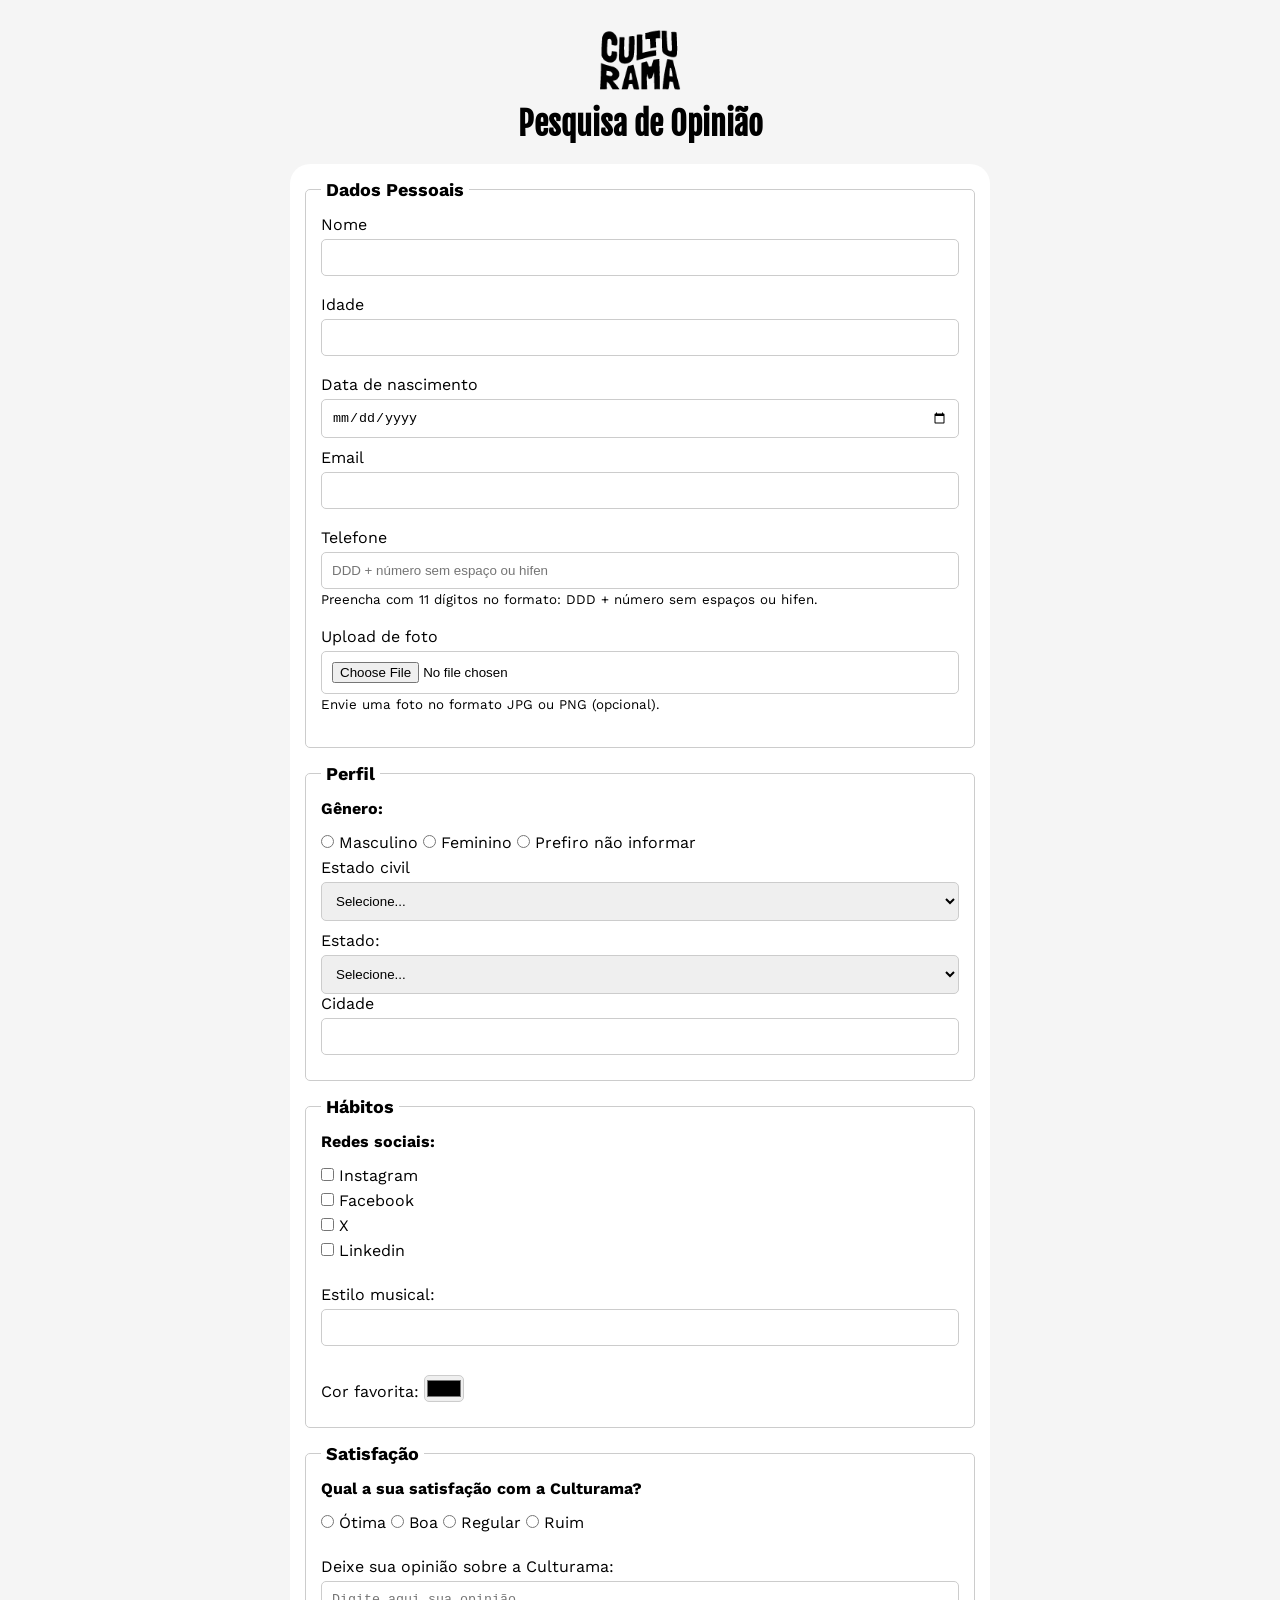
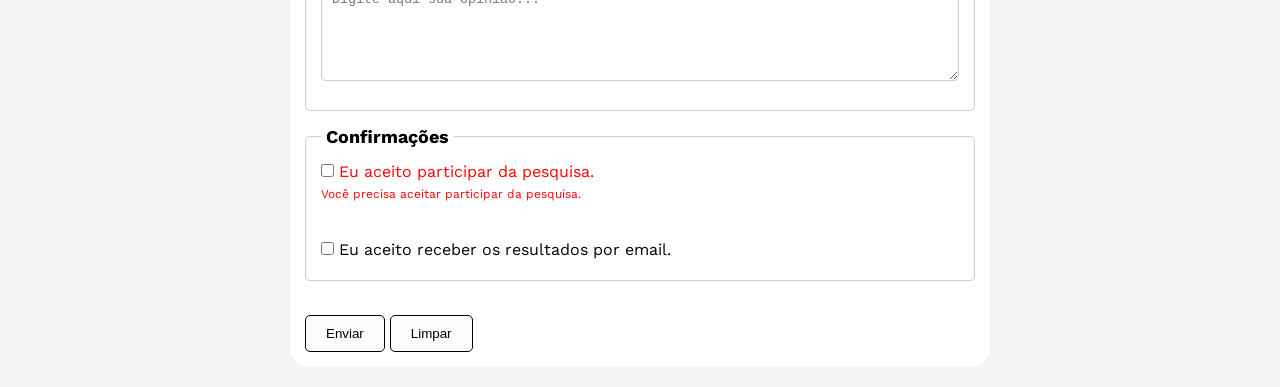
<file: index.html>
<!DOCTYPE html>
<html lang="pt-br">

<head>
    <meta charset="UTF-8">
    <meta name="viewport" content="width=device-width, initial-scale=1.0">
    <link rel="icon" href="culturama-favico.png">
    <link rel="stylesheet" href="CSS/style.css">

    <link rel="preconnect" href="https://fonts.googleapis.com">
    <link rel="preconnect" href="https://fonts.gstatic.com" crossorigin>
    <link href="https://fonts.googleapis.com/css2?family=Fjalla+One&display=swap" rel="stylesheet">

    <link rel="preconnect" href="https://fonts.googleapis.com">
    <link rel="preconnect" href="https://fonts.gstatic.com" crossorigin>
    <link
        href="https://fonts.googleapis.com/css2?family=Fjalla+One&family=Work+Sans:ital,wght@0,100..900;1,100..900&display=swap"
        rel="stylesheet">

    <title>Pesquisa Culturama</title>
</head>

<body>
    <main>
        <header>
            <img src="img/logo-culturama.png" alt="Logo Culturama" width="150">
            <h1>Pesquisa de Opinião</h1>
        </header>
        <section>
            <form action="sucesso.html" method="get">

                <fieldset>
                   <!-- DADOS PESSOAIS -->

                <legend>Dados Pessoais</legend>
                <!--- NOME --> 
                <label for="name">Nome</label>       
                <div class="campo-input">
                    <input id="name" type="text" name="userName" required>
                    <span class="sucesso">✓</span>
                    <span class="erro">!</span>
                </div>

                <small class="mensagem erro-msg">Informe seu nome.</small>
                <small class="mensagem sucesso-msg">Nome válido!</small>
                <br>

                <!--- IDADE -->
                <label for="userAge">Idade</label>
                <div class="campo-input">
                    <input id="userAge" type="number" name="age" min="12" max="100" required>
                    <span class="sucesso">✓</span>
                    <span class="erro">!</span>
                </div>
                <small class="mensagem erro-msg">Informe uma idade entre 12 e 100 anos.</small>
                <small class="mensagem sucesso-msg">Idade válida!</small>
                <br>

                <!--- DATA DE NASCIMENTO -->
                <label for="birthDate">Data de nascimento</label>
                <input id="birthDate" type="date" name="birthDate">
                <br>
                
                <!--- EMAIL -->
                <label for="userEmail">Email</label>
                <div class="campo-input">
                    <input id="userEmail" type="email" name="userEmail" required>
                    <span class="sucesso">✓</span>
                    <span class="erro">!</span>
                </div>

                <small class="mensagem erro-msg">Digite um email válido.</small>
                <small class="mensagem sucesso-msg">Email válido!</small>
                <br>

                <!--- TELEFONE -->
                <label for="userPhoneNumber">Telefone</label>
                <input id="userPhoneNumber" type="tel" name="userPhoneNumber" pattern="[0-9]{11}" placeholder="DDD + número sem espaço ou hifen" aria-describedby="phoneHelp">
                <small id="phoneHelp">Preencha com 11 dígitos no formato: DDD + número sem espaços ou hifen.</small>
                <br>

                <!--- FOTO -->
                <label for="userImage">Upload de foto</label>
                <input id="userImage" type="file" accept="image/*" name="userImage" aria-describedby="imageHelp">
                <small id="imageHelp">Envie uma foto no formato JPG ou PNG (opcional).</small>
                </fieldset> 

                <fieldset>
                    <!-- ESTADOS -->

                    <legend>Perfil</legend>
                    <p>Gênero:</p>
                    <input id="fem" type="radio" name="userGender" value="Masculino">
                    <label for="fem">Masculino</label>

                    <input id="masc" type="radio" name="userGender" value="Feminino">
                    <label for="masc">Feminino</label>

                    <input id="notInformed" type="radio" name="userGender" value="notInformed">
                    <label for="notInformed">Prefiro não informar</label>
                    <br>


                    <label for="marital">Estado civil</label>
                    <select id="marital" name="maritalStatus">
                        <option value="notInformed">Selecione...</option>
                        <option value="casado">Casado</option>
                        <option value="solteiro">Solteiro</option>
                        <option value="divorciado">Divorciado</option>
                        <option value="uniaoEstavel">União estável</option>
                    </select>


                    <label for="state">Estado:</label>

                    <div class="campo-input">
                    <select id="state" name="userState" required>
                        <option value="" selected disabled>Selecione...</option>
                        <option value="acre">Acre</option>
                        <option value="alagoas">Alagoas</option>
                        <option value="amapa">Amapá</option>
                        <option value="amazonas">Amazonas</option>
                        <option value="bahia">Bahia</option>
                        <option value="ceara">Ceará</option>
                        <option value="distritoFederal">Distrito Federal</option>
                        <option value="espiritoSanto">Espírito Santo</option>
                        <option value="goias">Goiás</option>
                        <option value="maranhao">Maranhão</option>
                        <option value="matoGrossoDoSul">Mato Grosso do Sul</option>
                        <option value="matoGrosso">Mato Grosso</option>
                        <option value="minasGerais">Minas Gerais</option>
                        <option value="para">Pará</option>
                        <option value="paraiba">Paraíba</option>
                        <option value="parana">Paraná</option>
                        <option value="pernambuco">Pernambuco</option>
                        <option value="piaui">Piauí</option>
                        <option value="rioDeJaneiro">Rio de Janeiro</option>
                        <option value="rioGrandeDoNorte">Rio Grande do Norte</option>
                        <option value="rioGrandeDoSul">Rio Grande do Sul</option>
                        <option value="rondonia">Rondônia</option>
                        <option value="roraima">Roraima</option>
                        <option value="santaCatarina">Santa Catarina</option>
                        <option value="saoPaulo">São Paulo</option>
                        <option value="sergipe">Sergipe</option>
                        <option value="tocantins">Tocantins</option>
                    </select>

                        <span class="sucesso">✓</span>
                        <span class="erro">!</span>
                    </div>

                    <small class="mensagem erro-msg">Selecione seu estado.</small>
                    <small class="mensagem sucesso-msg">Estado selecionado!</small>

                    <label for="city">Cidade</label>
                    <input id="city" type="text" name="userCity">

                </fieldset>

                <fieldset>
                    <!--REDES SOCIAIS-->

                    <legend>Hábitos</legend>
                    <p>Redes sociais:</p>
                    <input id="instagram" type="checkbox" name="social" value="Instagram">
                    <label for="instagram">Instagram</label>
                    <br>
                    <input id="facebook" type="checkbox" name="social" value="Facebook">
                    <label for="facebook">Facebook</label>
                    <br>
                    <input id="x" type="checkbox" name="social" value="X">
                    <label for="x">X</label>
                    <br>
                    <input id="linkedin" type="checkbox" name="social" value="Linkedin">
                    <label for="linkedin">Linkedin</label>
                    <br>
                    <br>

                    <label for="musicStyle">Estilo musical:</label>
                    <input list="styles" id="musicStyle" type="text" name="userMusicStyle">
                    <datalist id="styles">
                        <option value="Rock">
                        <option value="Pop">
                        <option value="Sertanejo">
                        <option value="Funk">
                        <option value="MPB">
                        <option value="Forró">
                    </datalist>
                    <br>
                    <br>

                    <label for="favoriteColor">Cor favorita:</label>
                    <input id="favoriteColor" type="color" name="userFavoriteColor">

                </fieldset>

                <fieldset>
                    <!-- OPINIÃO -->

                    <legend>Satisfação</legend>
                    <p>Qual a sua satisfação com a Culturama?</p>
                    <input id="great" type="radio" name="userSatisfaction" value="satisfied">
                    <label for="great">Ótima</label>

                    <input id="good" type="radio" name="userSatisfaction" value="neutral">
                    <label for="good">Boa</label>

                    <input id="regular" type="radio" name="userSatisfaction" value="dissatisfied">
                    <label for="regular">Regular</label>

                    <input id="bad" type="radio" name="userSatisfaction" value="dissatisfied">
                    <label for="bad">Ruim</label>
                    <br>
                    <br>

                    <label for="opinion">Deixe sua opinião sobre a Culturama:</label>
                    <br>
                    <textarea id="opinion" name="userOpinion" rows="5" cols="30"
                        placeholder="Digite aqui sua opinião..."></textarea>
                </fieldset>

                <fieldset>
                    <!-- CONFIRMAÇÃO -->
                    <legend>Confirmações</legend>
                    <input id="userLgpd" type="checkbox" name="userLgpdTerm" value="accepted" required>
                    <label for="userLgpd">Eu aceito participar da pesquisa.</label>

                    <small class="mensagem erro-msg">
                        Você precisa aceitar participar da pesquisa.
                    </small>
                    <br>
                    <input id="getResults" type="checkbox" name="userGetResults" value="accepted">
                    <label for="getResults">Eu aceito receber os resultados por email.</label>


                </fieldset>

                <br>

                <button type="submit" aria-label="Enviar dados do formulário">Enviar</button>
                <button type="reset" aria-label="Limpar dados do formulário">Limpar</button>

            </form>




        </section>

    </main>







</body>

</html>
</file>
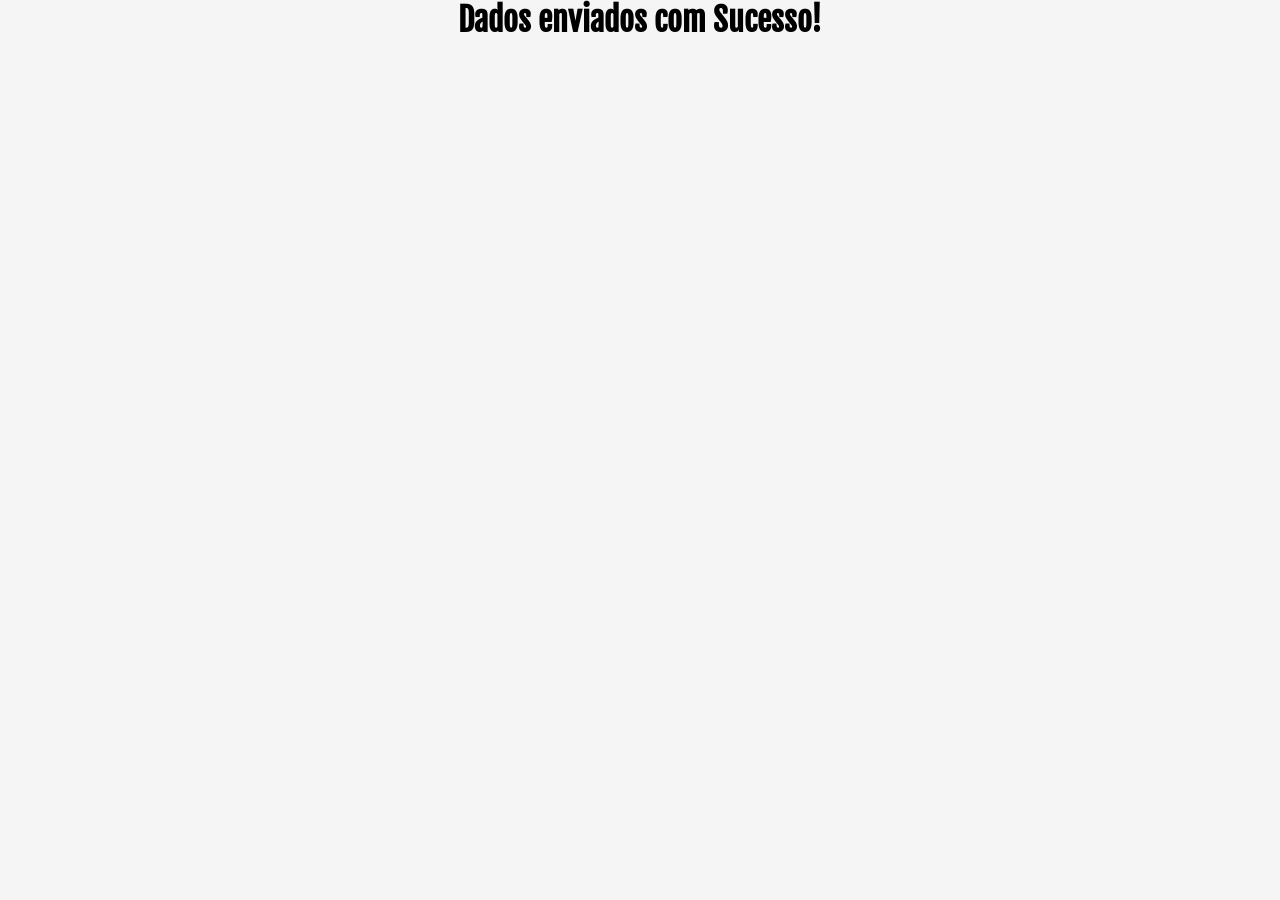
<file: sucesso.html>
<!DOCTYPE html>
<html lang="pt-br">
<head>
    <meta charset="UTF-8">
    <meta name="viewport" content="width=device-width, initial-scale=1.0">
    <link rel="icon" href="culturama-favico.png">
    <link rel="stylesheet" href="CSS/style.css">

    <link rel="preconnect" href="https://fonts.googleapis.com">
    <link rel="preconnect" href="https://fonts.gstatic.com" crossorigin>
    <link href="https://fonts.googleapis.com/css2?family=Fjalla+One&display=swap" rel="stylesheet">
    
    <link rel="preconnect" href="https://fonts.googleapis.com">
    <link rel="preconnect" href="https://fonts.gstatic.com" crossorigin>
    <link href="https://fonts.googleapis.com/css2?family=Fjalla+One&family=Work+Sans:ital,wght@0,100..900;1,100..900&display=swap" rel="stylesheet">

    <title>Sucesso</title>
</head>
<body>
    <h1 role="alert">Dados enviados com Sucesso!</h1>
</body>

</html>
</file>
<file: CSS/style.css>
* {
    margin: 0;
    padding: 0;
    box-sizing: border-box;
}

body {
    background-color: #f5f5f5;
    font-family: "work Sans", sans-serif;
}

main {
    width: 100%;
    max-width: 700px;
    margin: 0 auto;
}

header {
    text-align: center;
    margin: 20px 0;

}

img {
    width: 100px;
    
}

h1 {
    font-family: "Fjalla One", sans-serif;
    text-align: center;
}

form {
    background-color: #fff;
    padding: 15px;
    border-radius: 20px;
    margin-bottom: 20px;
}

fieldset {
    padding: 15px;
    border: 1px solid #ccc;
    border-radius: 5px;
    margin-bottom: 15px;
}

legend {
    font-weight: bold;
    padding: 0 10px;
    font-size: 18px;
    padding: 0 5px;
}

label{
    display: inline-block;
    margin-bottom: 5px;
}

input[type="tel"], input[type="file"] {
    margin-bottom: 0px;
}

small {
    margin-bottom: 20px;
    display:inline-block;   
}

p{
    margin-bottom: 15px;
    font-weight: bold;
}

input, select, textarea {
    width: 100%;
    padding: 10px;
    margin-bottom: 10px;
    border: 1px solid #ccc;
    border-radius: 5px;
}

textarea {
    min-height: 100px;
}

input[type="radio"],
input[type="checkbox"] {
    width: auto;
    
}

input[type="color"] {
    width: 40px;
    padding: 0;
}

input:user-invalid, select:user-invalid, textarea:user-invalid {
    border-color: red;
}

input:user-valid, select:user-valid, textarea:user-valid {
    border-color: green;
}

button {
    background-color: #fcfcfc;
    color: rgb(3, 0, 0);
    padding: 10px 20px;
    border: 1px solid black;
    border-radius: 5px;
    cursor: pointer;    
}

button[type="submit"]:hover {
    background-color: #01ee01;
    color: white;
}

button[type="reset"]:hover {
    background-color: #ee0101;
    color: white;
}


/* ORGANIZAÇÃO */
.campo-input {
    position: relative;
}

.campo-input input,
.campo-input select {
    padding-right: 35px;
    margin-bottom: 0;
}

/* FOCO */
.campo-input input:focus,
.campo-input select:focus {
    outline: 2px solid #80bfff;
    outline-offset: 2px;
}

/* VALIDAÇÃO */
.campo-input input:user-valid,
.campo-input select:user-valid {
    border-color: green;
}

.campo-input input:user-invalid,
.campo-input select:user-invalid {
    border-color: red;
}

/* ÍCONES */
.campo-input span {
    display: none;
    position: absolute;
    right: 12px;
    top: 50%;
    transform: translateY(-50%);
    font-weight: bold;
}

.campo-input input:user-valid ~ .sucesso,
.campo-input select:user-valid ~ .sucesso {
    display: block;
    color: green;
}

.campo-input input:user-invalid ~ .erro,
.campo-input select:user-invalid ~ .erro {
    display: block;
    color: red;
}

/* MENSAGENS */
.mensagem {
    display: none;
    font-size: 12px;
}

/* Mensagem de sucesso */
.campo-input:has(input:user-valid) ~ .sucesso-msg,
.campo-input:has(select:user-valid) ~ .sucesso-msg {
    display: block;
    color: green;
}

/* Mensagem de erro */
.campo-input:has(input:user-invalid) ~ .erro-msg,
.campo-input:has(select:user-invalid) ~ .erro-msg {
    display: block;
    color: red;
}
/* CHECKBOX */
#userLgpd:invalid + label {
    color: red;
}

#userLgpd:invalid ~ .erro-msg {
    display: block;
    color: red;
}
</file>
